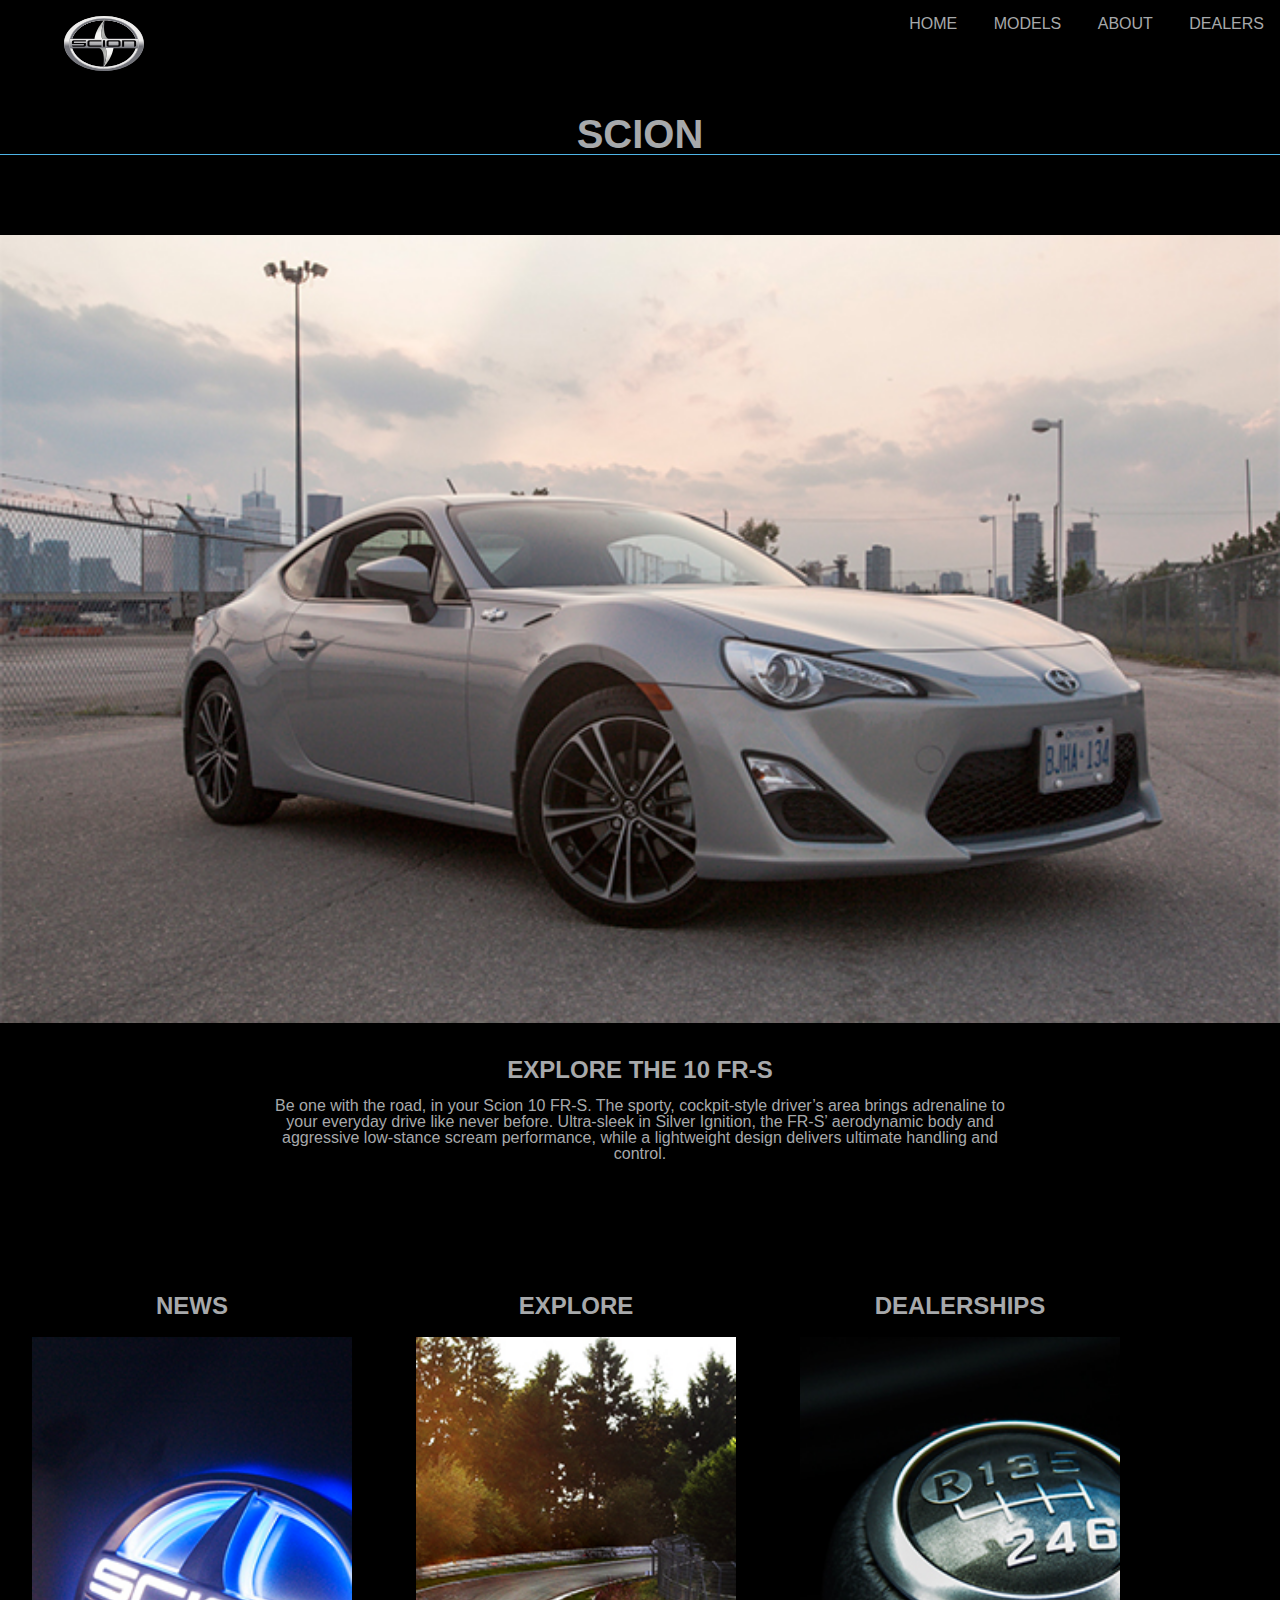
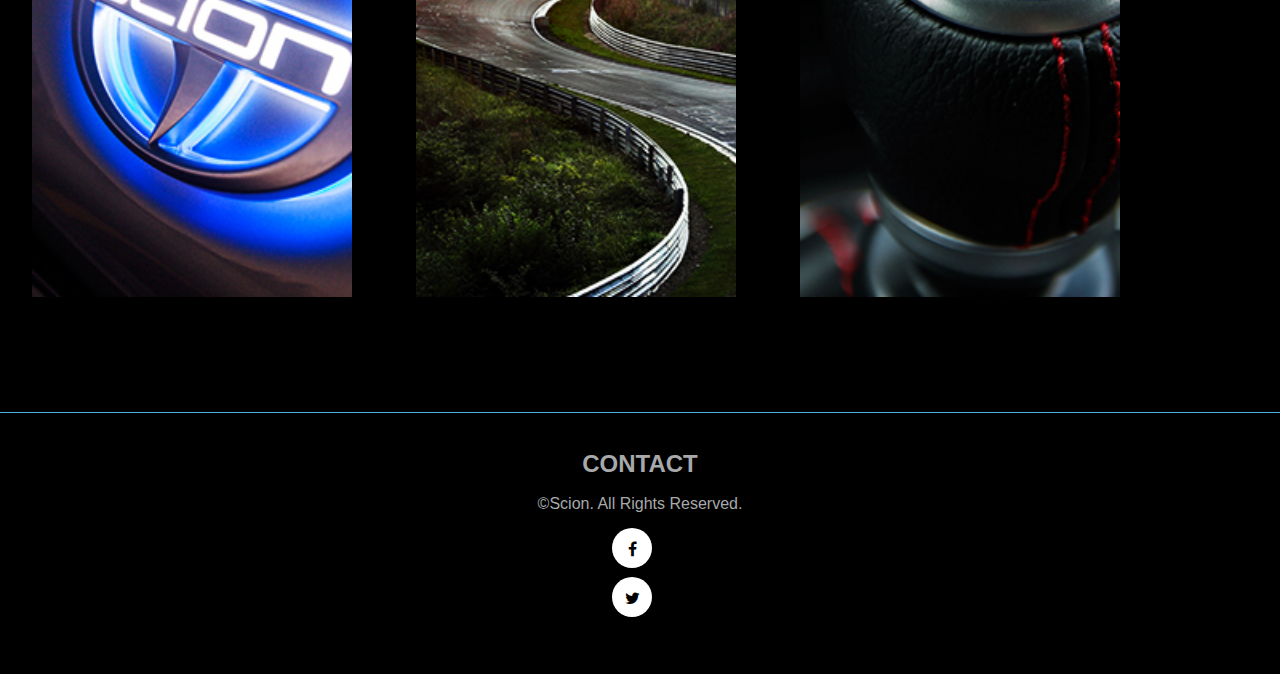
<file: project-1/index.html>
<!doctype html>
<html>
<head>
<meta charset="UTF-8">
<title>Scion Canada</title>
<link href="http://netdna.bootstrapcdn.com/font-awesome/4.0.3/css/font-awesome.css" rel="stylesheet">
<link href="css/reset.css" rel="stylesheet">
<link href="css/general.css" rel="stylesheet">
	<meta name="handheldfriendly" content="true">
	<meta name="mobileoptimized" content="240">
	<meta name="viewport" content="width=device-width,initial-scale=1">
	<link rel="shortcut icon" href="favicon.ico"/>
</head>

<body>

	<header>


		<a href="index.html"></a><img src="images/logo.svg" alt="logo" class="logo">


		<a href="#nav" class="nav-btn hide-text">Navigation</a>
		
		<nav class="nav nav-top" data-state="collapsed">

			
			<ul>
				<li><a href="index.html"> Home</a></li>
				<li><a href="models.html">Models</a></li>
				<li><a href="about.html">About</a></li>
				<li><a href="dealers.html"> Dealers</a></li>
			</ul>

		</nav>

	</header>	

	<main>			

		<h1>Scion</h1>
		
		<section class="frs">

			<img src="images/frs.jpg" alt="billboard">	

			<h2>Explore the 10 FR-S</h2>
			
			<p>Be one with the road, in your Scion 10 FR-S. The sporty, cockpit-style driver’s area brings adrenaline to your everyday drive like never before. Ultra-sleek in Silver Ignition, the FR-S’ aerodynamic body and aggressive low-stance scream performance, while a lightweight design delivers ultimate handling and control.</p>	

		</section>

		<section class="home">

			<ul class="buckets">
				<li>
					<h2>News</h2>
					<img src="images/badge.jpg" alt="badge">
				</li>
					
				<li>
					<h2>Explore</h2>
					<img src="images/ring.jpg" alt="race-track">
				</li>
				
				<li>
					<h2>Dealerships</h2>
					<img src="images/gear.jpg" alt="dealerships">
				</li>
				
			</ul>	
			
		</section>

	</main>	
		
	<footer>

		<section>

			<nav id="nav" class="nav nav-bottom">
				<ul>
					<li><a href="index.html"> Home</a></li>
					<li><a href="models.html">Models</a></li>
					<li><a href="about.html">About</a></li>
					<li><a href="dealers.html"> Dealers</a></li>
				</ul>
			</nav>

			<h2 class="contact">Contact</h2>
			<p>©Scion. All Rights Reserved.</p>
			<ul class="social">
				<li>
					<a class="ease-all" href="https://www.facebook.com/scion" target="_blank">
						<i class="fa fa-facebook"></i>
						<span class="hide-text">Facebook</span>
					</a>
				</li>

				<li>
					<a class="ease-all" href="https://twitter.com/scion" target="_blank">
						<i class="fa fa-twitter"></i>
						<span class="hide-text">Twitter</span>
					</a>
				</li>

			</ul>	
			
		</section>	

	</footer>	

	<script src="js/nav.js"></script>
</body>
</html>
</file>
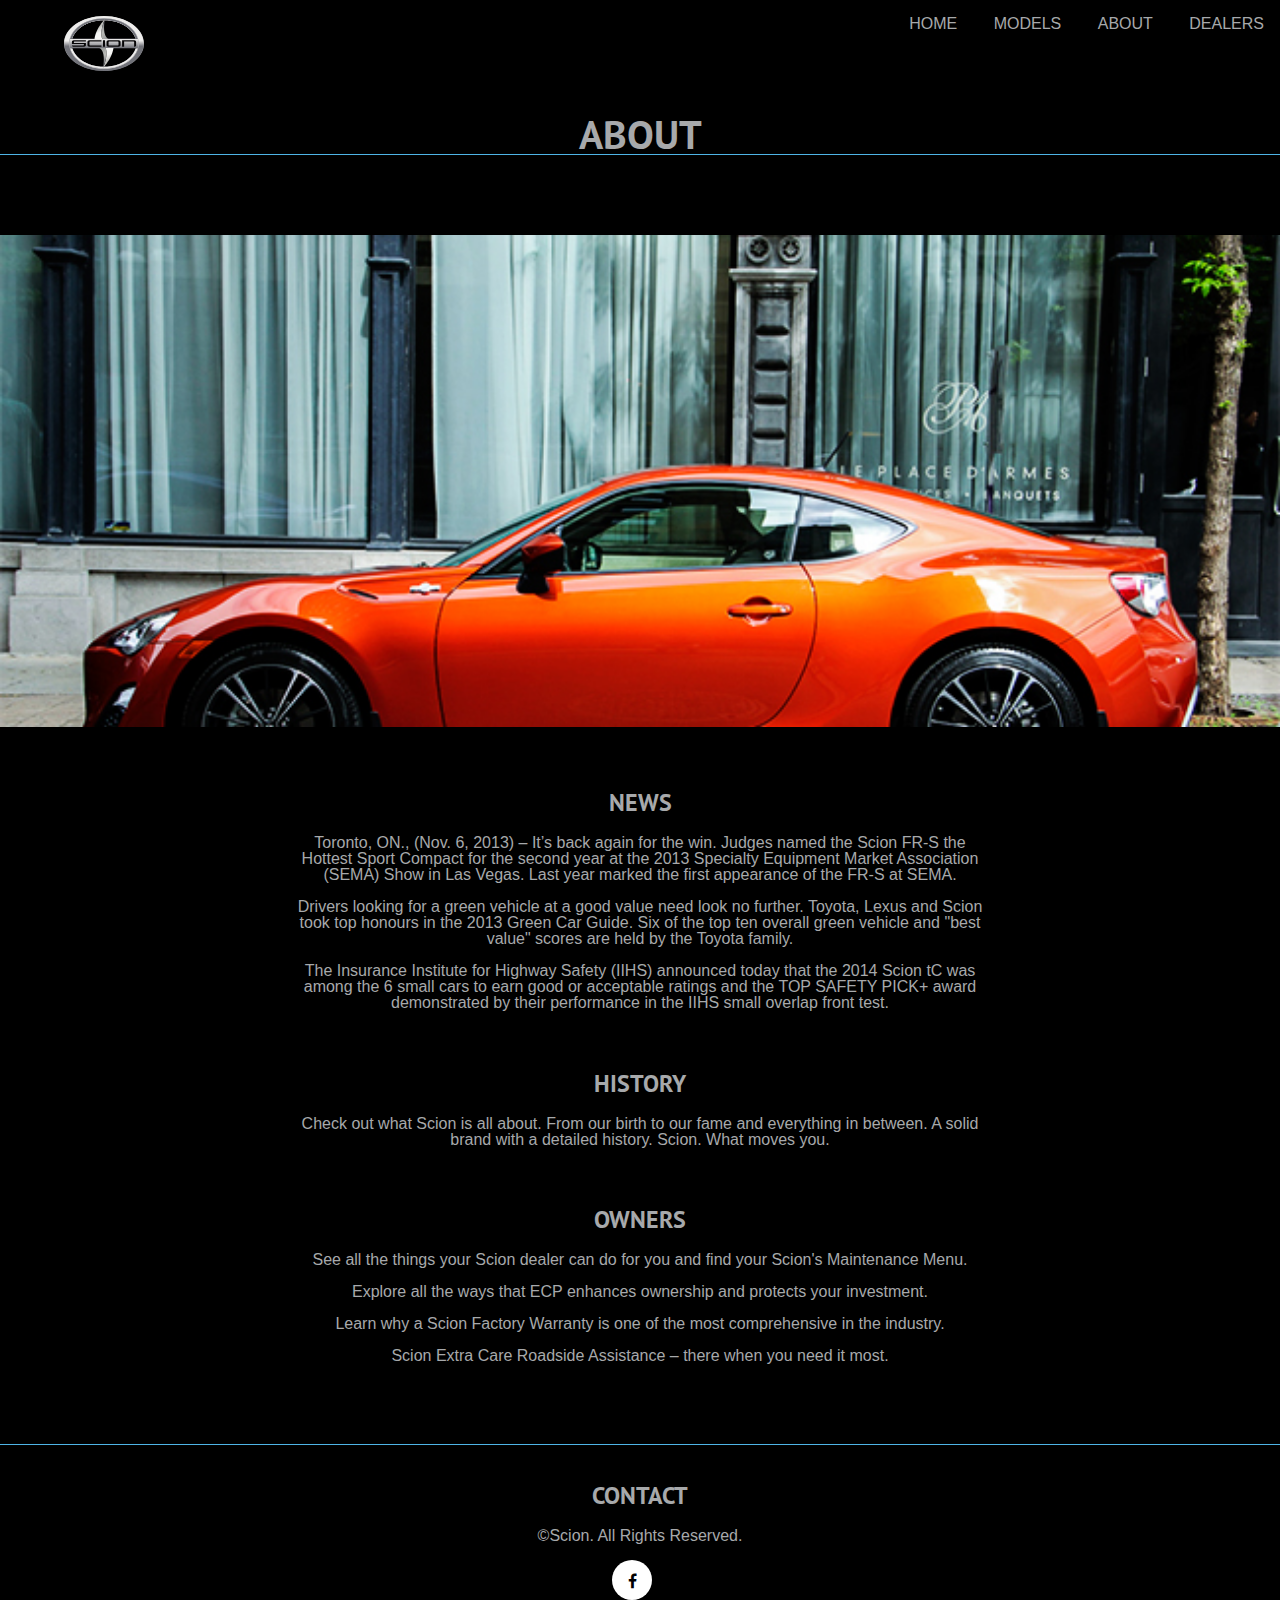
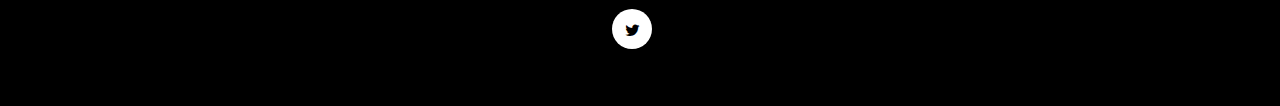
<file: project-1/about.html>
<!doctype html>
<html>
<head>
<meta charset="UTF-8">
<title>Scion Canada</title>
<link href='http://fonts.googleapis.com/css?family=PT+Sans:400,700' rel='stylesheet' type='text/css'>
<link href="http://netdna.bootstrapcdn.com/font-awesome/4.0.3/css/font-awesome.css" rel="stylesheet">
<link href="css/reset.css" rel="stylesheet">
<link href="css/general.css" rel="stylesheet">
	<meta name="handheldfriendly" content="true">
	<meta name="mobileoptimized" content="240">
	<meta name="viewport" content="width=device-width,initial-scale=1">
	<link rel="shortcut icon" href="favicon.ico"/>
</head>

<body>

	<header>

		<a href="index.html"></a><img src="images/logo.svg" alt="logo" class="logo">


		<a href="#nav" class="nav-btn hide-text">Navigation</a>
		
		<nav class="nav nav-top" data-state="collapsed">

			
			<ul>
				<li><a href="index.html"> Home</a></li>
				<li><a href="models.html">Models</a></li>
				<li><a href="about.html">About</a></li>
				<li><a href="dealers.html"> Dealers</a></li>
			</ul>

		</nav>

	</header>	
	
	<main>	

	<h1>About</h1>	

	<section>
	
		<img src="images/orange.jpg" alt="about-image">	

	</section>	

	<section class="news">
	
		<h2>News</h2>

			<p>Toronto, ON., (Nov. 6, 2013) – It’s back again for the win. Judges named the Scion FR-S the Hottest Sport Compact for the second year at the 2013 Specialty Equipment Market Association (SEMA) Show in Las Vegas. Last year marked the first appearance of the FR-S at SEMA.</p>

			<p>Drivers looking for a green vehicle at a good value need look no further. Toyota, Lexus and Scion took top honours in the 2013 Green Car Guide. Six of the top ten overall green vehicle and "best value" scores are held by the Toyota family.</p>

			<p>The Insurance Institute for Highway Safety (IIHS) announced today that the 2014 Scion tC was among the 6 small cars to earn good or acceptable ratings and the TOP SAFETY PICK+ award demonstrated by their performance in the IIHS small overlap front test.</p>
	
	

			<h2>History</h2>

			<p>Check out what Scion is all about. From our birth to our fame and everything in between. A solid brand with a detailed history. Scion. What moves you. </p>



			<h2>Owners</h2>

			<p>See all the things your Scion dealer can do for you and find your Scion's Maintenance Menu.</p>

			<p>Explore all the ways that ECP enhances ownership and protects your investment.</p>

			<p>Learn why a Scion Factory Warranty is one of the most comprehensive in the industry.</p>

			<p>Scion Extra Care Roadside Assistance – there when you need it most.</p>

	</section>

	</main>

	<footer>

		<section>

			<nav id="nav" class="nav nav-bottom">
				<ul>
					<li><a href="index.html"> Home</a></li>
					<li><a href="models.html">Models</a></li>
					<li><a href="about.html">About</a></li>
					<li><a href="dealers.html"> Dealers</a></li>
				</ul>
			</nav>

			<h2 class="contact">Contact</h2>

			<p>©Scion. All Rights Reserved.</p>
			<ul class="social">
				<li>
					<a class="ease-all" href="https://www.facebook.com/scion" target="_blank">
						<i class="fa fa-facebook"></i>
						<span class="hide-text">Facebook</span>
					</a>
				</li>

				<li>
					<a class="ease-all" href="https://twitter.com/scion" target="_blank">
						<i class="fa fa-twitter"></i>
						<span class="hide-text">Twitter</span>
					</a>
				</li>

			</ul>	
			
		</section>	

	</footer>	

	<script src="js/nav.js"></script>
</body>
</html>
</file>
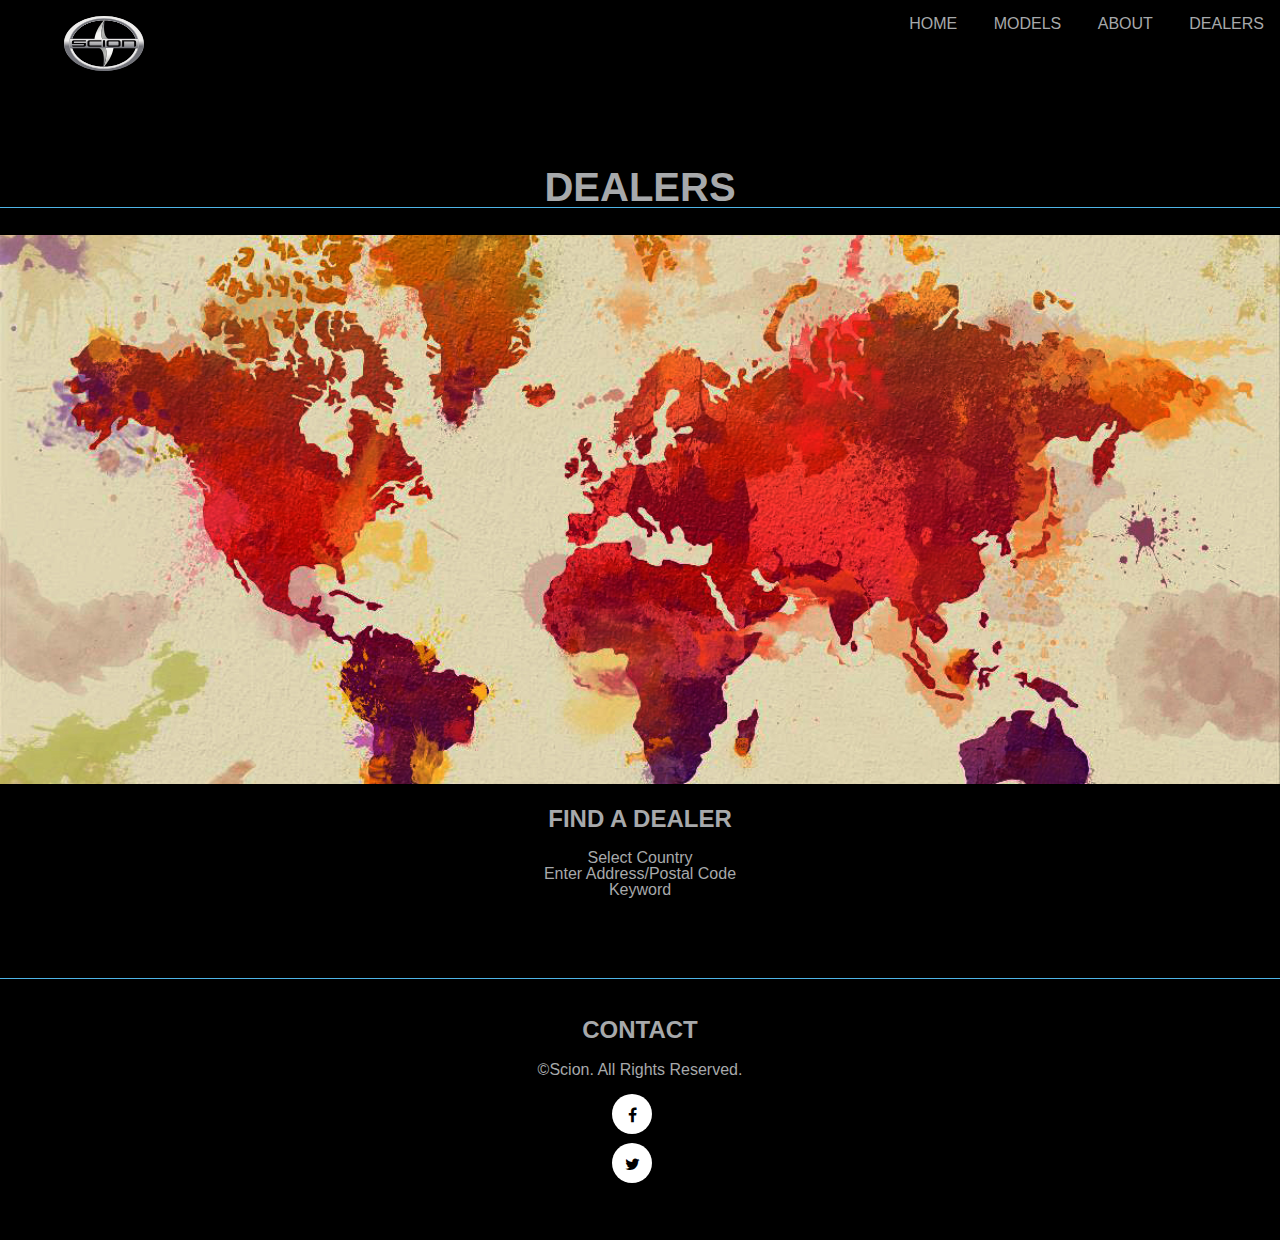
<file: project-1/dealers.html>
<!doctype html>
<html>
<head>
<meta charset="UTF-8">
<title>Scion Canada</title>
<link href="http://netdna.bootstrapcdn.com/font-awesome/4.0.3/css/font-awesome.css" rel="stylesheet">
<link href="css/reset.css" rel="stylesheet">
<link href="css/general.css" rel="stylesheet">
	<meta name="handheldfriendly" content="true">
	<meta name="mobileoptimized" content="240">
	<meta name="viewport" content="width=device-width,initial-scale=1">
	<link rel="shortcut icon" href="favicon.ico"/>
</head>

<body>

	<header>

		<a href="index.html"></a><img src="images/logo.svg" alt="logo" class="logo">


		<a href="#nav" class="nav-btn hide-text">Navigation</a>
		
		<nav class="nav nav-top" data-state="collapsed">

			
			<ul>
				<li><a href="index.html"> Home</a></li>
				<li><a href="models.html">Models</a></li>
				<li><a href="about.html">About</a></li>
				<li><a href="dealers.html"> Dealers</a></li>
			</ul>

		</nav>

	</header>	
	
	<main>

	<section>

		<h1>Dealers</h1>

		<img src="images/map.jpg" alt="map">

		<div class="dealer">

			<h2>Find a Dealer</h2>

			<ul>
				<li>Select Country<li>
				<li>Enter Address/Postal Code</li>
				<li>Keyword</li>
			</ul>	

		</div>

	</section>	
		
	</main>	
		
	<footer>

		<section>

			<nav id="nav" class="nav nav-bottom">
				<ul>
					<li><a href="index.html"> Home</a></li>
					<li><a href="models.html">Models</a></li>
					<li><a href="about.html">About</a></li>
					<li><a href="dealers.html"> Dealers</a></li>
				</ul>
			</nav>

			<h2 class="contact">Contact</h2>

			<p>©Scion. All Rights Reserved.</p>
			<ul class="social">
				<li>
					<a class="ease-all" href="https://www.facebook.com/scion" target="_blank">
						<i class="fa fa-facebook"></i>
						<span class="hide-text">Facebook</span>
					</a>
				</li>

				<li>
					<a class="ease-all" href="https://twitter.com/scion" target="_blank">
						<i class="fa fa-twitter"></i>
						<span class="hide-text">Twitter</span>
					</a>
				</li>

			</ul>	
			
		</section>	

	</footer>	

	<script src="js/nav.js"></script>
</body>
</html>
</file>
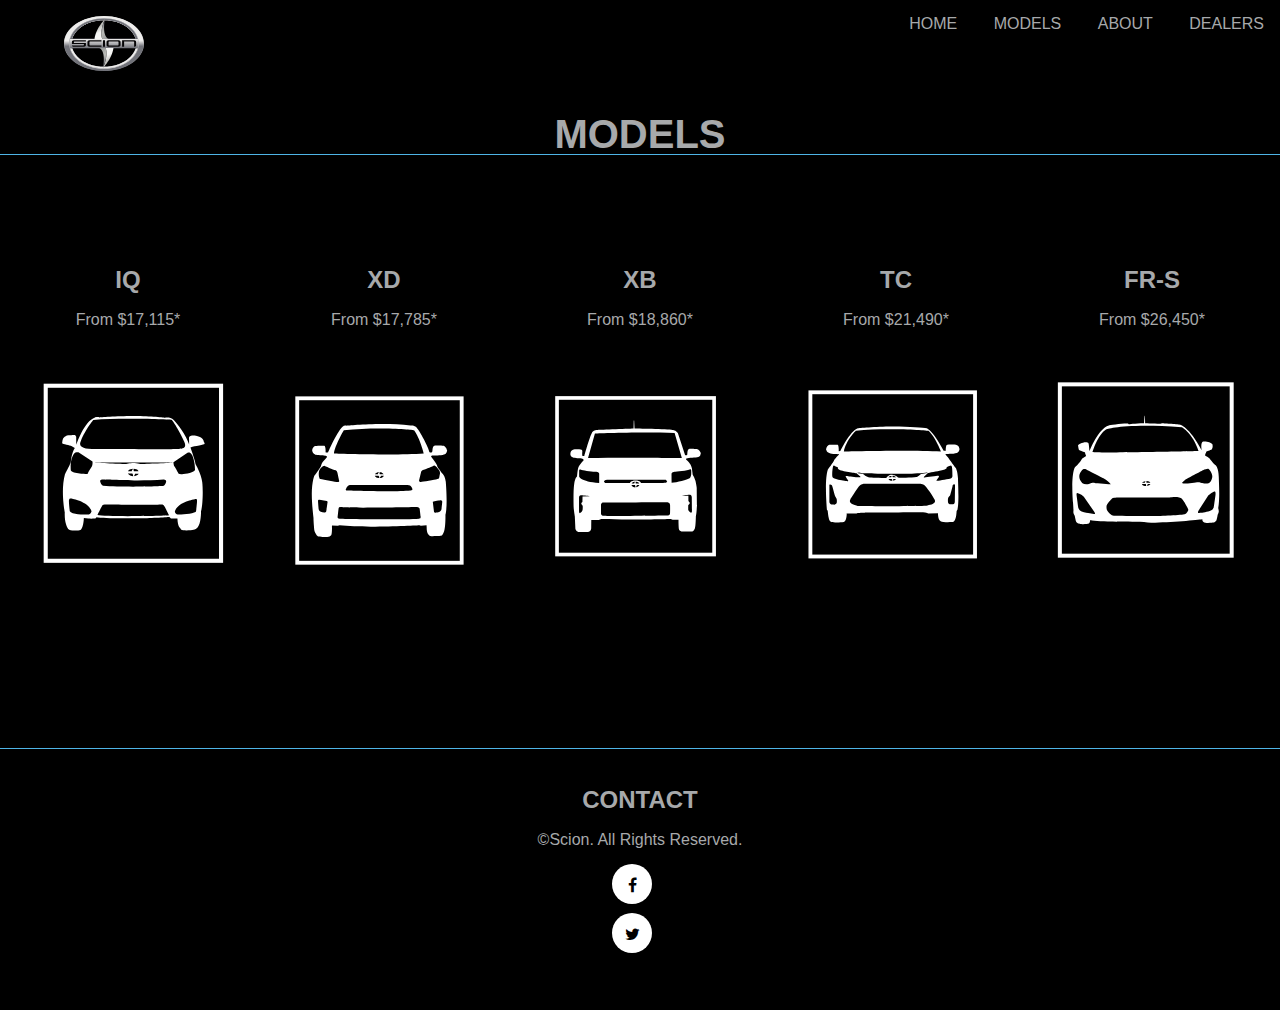
<file: project-1/models.html>
<!doctype html>
<html>
<head>
<meta charset="UTF-8">
<title>Scion Canada</title>
<link href="http://netdna.bootstrapcdn.com/font-awesome/4.0.3/css/font-awesome.css" rel="stylesheet">
<link href="css/reset.css" rel="stylesheet">
<link href="css/general.css" rel="stylesheet">
	<meta name="handheldfriendly" content="true">
	<meta name="mobileoptimized" content="240">
	<meta name="viewport" content="width=device-width,initial-scale=1">
	<link rel="shortcut icon" href="favicon.ico"/>
</head>

<body>

	<header>

		<a href="index.html"></a><img src="images/logo.svg" alt="logo" class="logo">


		<a href="#nav" class="nav-btn hide-text">Navigation</a>
		
		<nav class="nav nav-top" data-state="collapsed">

			
			<ul>
				<li><a href="index.html"> Home</a></li>
				<li><a href="models.html">Models</a></li>
				<li><a href="about.html">About</a></li>
				<li><a href="dealers.html"> Dealers</a></li>
			</ul>

		</nav>

	</header>	
	
	<main>

	<h1>Models</h1>	

	<section class="lal">

		<ul class="models">
			<li>	
				<h2>iQ</h2>
				
				<p>From $17,115*</p>

				<img src="images/iq.svg" alt="iQ">
			</li>	
		
	
			<li>
				<h2>xD</h2>
				
				<p>From $17,785*</p>

				<img src="images/xd.svg" alt="xD">
			</li>	
	
		
			<li>
				<h2>xB</h2>

				<p>From $18,860*</p>

				<img src="images/xb.svg" alt="xB">
			</li>	
	
	
			<li>	
				<h2>tC</h2>

				<p>From $21,490*</p>

				<img src="images/tc.svg" alt="tC">
			</li>	
		
		
			<li>
				<h2>FR-S</h2>

				<p>From $26,450*</p>

				<img src="images/frs.svg" alt="FR-S">
			</li>

		</ul>		


	</section>

	</main>	
		
		
	<footer>

		<section>

			<nav id="nav" class="nav nav-bottom">
				<ul>
					<li><a href="index.html"> Home</a></li>
					<li><a href="models.html">Models</a></li>
					<li><a href="about.html">About</a></li>
					<li><a href="dealers.html"> Dealers</a></li>
				</ul>
			</nav>

			<h2 class="contact">Contact</h2>

			<p>©Scion. All Rights Reserved.</p>
			<ul class="social">
				<li>
					<a class="ease-all" href="https://www.facebook.com/scion" target="_blank">
						<i class="fa fa-facebook"></i>
						<span class="hide-text">Facebook</span>
					</a>
				</li>

				<li>
					<a class="ease-all" href="https://twitter.com/scion" target="_blank">
						<i class="fa fa-twitter"></i>
						<span class="hide-text">Twitter</span>
					</a>
				</li>

			</ul>	
			
		</section>	

	</footer>	

	<script src="js/nav.js"></script>
</body>
</html>
</file>
<file: project-1/css/general.css>
@charset "UTF-8";
/* CSS Document */
@-moz-viewport { width: device-width; scale: 1;}
@-ms-viewport { width: device-width; scale: 1;}
@-webkit-viewport { width: device-width; scale: 1;}
@-o-viewport { width: device-width; scale: 1;}
@viewport { width: device-width; scale: 1;}


html {
	-moz-text-size-adjust: 100%;	
	-ms-text-size-adjust: 100%;	
	-webkit-text-size-adjust: 100%;	
	-o-text-size-adjust: 100%;	
	text-size-adjust: 100%;	
}

html, body{
	font-family: 'PT Sans Narrow', sans-serif;
	font-weight:400;
	color: #a7a9ab;
	font-size: 12pt;
	margin: 0;
	padding: 0;
	width: 100%;
	background-color: #000;
}

section {
	margin: 5rem 0 3rem;
}

 
.ease-all {
	-webkit-transition: all 350ms ease-in-out;
	-moz-transition: all 350ms ease-in-out;
	-ms-transition: all 350ms ease-in-out;
	-o-transition: all 350ms ease-in-out;
	transition: all 350ms ease-in-out;
	

}
 
.copyright{
	width: 90%;
	margin: 1rem auto;
}

h2 {
	font-family: 'PT Sans', sans-serif;
	font-weight:700;
	text-transform: uppercase;
	color: #a7a9ab;
}


.main {
	width: 90%;
	padding: 3%;
}

img{
	width: 100%;
}

/* --------------------------------- Navigation Styles */
.nav-btn,
.nav-btn:link,
.nav-btn:visited{
	display: block;
	height: 40px;
	width: 40px;
	position: absolute;
	top: 10px;	
	right: 5%;
	
	background: #fff url('../images/nav-icon.svg') no-repeat center center;
	
}

.nav-btn:hover,
.nav-btn:focus,
.nav-btn:active{
	background-color: #ccc;
}

.nav-btn[data-state="active"] {
	background: #ccc url('../images/nav-close.svg') no-repeat center center;
}

.nav a, 
.nav a:link,
.nav a:visited{
	display: block;
	padding: 1rem;
	text-align: center;
	color: #fff;
	text-transform: uppercase;
	text-decoration: none;
	background-color: #000;
	border-top: 5px solid #fff;
}

.logo{
	max-width: 80px;
	margin: 1rem auto;
}
	 

.nav-btn,
.nav-btn:link,
.nav-btn:visited{
	display: block;
	height: 40px;
	width: 40px;
	position: absolute;
	top: 10px;	
	right: 5%;
	
	background: #fff url('../images/nav-icon.svg') no-repeat center center;
}

.nav-btn:hover,
.nav-btn:focus,
.nav-btn:active {
	background-color: #ccc;
}

.nav a, 
.nav a:link,
.nav a:visited{
	display: block;
	padding: 1rem;
	text-align:center;
	color: #a7a9ab;;
	text-transform: uppercase;
	border-top: 1px solid #CCC;
}

.nav a:hover,
.nav a:focus,
.nav a:active {
	background-color: #333;
}

	/* ------------------------------------ Toggle Nav*/


.nav-top{
	display: none;
}

.nav-top[data-state="expanded"]{
	display: block;
}
	
	@media only screen and (min-width: 25em) {
	.nav-bottom	{
		display: none;
	}

	.copyright{
		display: none;
	}

	.nav{
		overflow: auto;	
	}
	
	.nav li{
		float: right;
	}
	
	.nav-btn,
	.nav-btn:link,
	.nav-btn:visited{
		display: none;
	}
	
	.nav-top{
		display: block;
	}	
}

@media only screen and (min-width: 35em) {

	.nav{
		text-align: right;
	}
	
	.nav li{
		display: inline-block;
		float: none;
		margin: 0;
		width: auto;	
	}
	
	.nav a, 
	.nav a:link,
	.nav a:visited{
		border-top: 0;
	}
	
	
	.logo {
		float: left;
		width: auto;
		margin-left: 5%;
	}

	header {
		overflow :auto;
	}
}

   /* ------------------------------------- Home */

h1 {
	font-family: 'PT Sans', sans-serif;
	font-weight:700;
	text-align: center;
	font-size: 30pt;
	text-transform: uppercase;
	border-bottom: 1px solid #4eb4e6;
}

.frs h2, p {
	text-align: center;
	margin: 1rem;
}

.frs h2{
	margin-top: 2rem;
}

.buckets{
	overflow: auto;
}

.buckets li{
	width: 60%;
	margin-left: auto;
	margin-right: auto;
	display: block;
	margin-top: 5%;
	margin-bottom:5%;
	text-align: center;
}

@media only screen and (min-width: 35em){
	.buckets li{
		width: 25%;
		margin: 2.5%;
		float: left;
	}

	.frs p {
		padding-right: 5%;
		padding-left: 5%;
	}
}

@media only screen and (min-width: 55em){

	.frs p {
		padding-right:20%;
		padding-left: 20%;
	}
}

	/* ------------------------------ Models */

.lal h2 {
	text-align: center;
}	

.models{
	overflow: auto;
}

.models li{
	width: 80%;
	margin-top: 1%;
	margin-bottom: 2.5%;
	float: none;
	margin-left: auto;
	margin-right: auto;
}

@media only screen and (min-width: 35em){
	.models li{
		float: left;
		width: 33.33%;
	}
}

@media only screen and (min-width: 55em){
	.models li{
		float: left;
		width: 20%;
	}
} 

/* ------------------------------ About */

.news {
	text-align:center;
	margin: 2.5%;
}

.news h2 {
	margin-top: 5%;
}

@media only screen and (min-width: 35em){

	.news p {
		padding-right: 5%;
		padding-left: 5%;
	}
}

@media only screen and (min-width: 55em){

	.news p {
		padding-right:20%;
		padding-left: 20%;
	}
}

/* ------------------------------ Dealers */

.dealer {
	text-align: center;
}

/* --------------------------- Social Icons */

.social li {
	text-align: center;
}

.contact {
	padding-top: 3%;
	border-top: solid 1px #4eb4e6;
	text-align: center;
}

.footer {
	background-color: #FFF;
}

.hide-text {
	text-indent: 100%;
	white-space: nowrap;
	overflow: hidden;
	display: block;
}

.social li a,
.social li a:link,
.socail li a:visited{
	display: inline-block;
	width: 40px;
	height: 40px;
	margin-right: 1rem;
	text-align: center;
	padding-top: 0.8125rem;
	color: #FFF;

	-webkit-border-radius:50%;
	-moz-border-radius:50%;
	-ms-border-radius: 50%;
	-o-border-radius: 50%;
	border-radius: 50%;

	color: #000;

	-webkit-box-shadow: inset 0px 0px 0px 40px #FFF;
	-moz-box-shadow: inset 0px 0px 0px 40px #FFF;
	-ms-box-shadow: inset 0px 0px 0px 40px #FFF;
	-o-box-shadow: inset 0px 0px 0px 40px #FFF;
	box-shadow: inset 0px 0px 0px 40px #FFF;
}

.social li a:hover,
.social li a:focus,
.social li a:active{
	-webkit-box-shadow: inset 0px 0px 0px 3px #FFF;
	-moz-box-shadow: inset 0px 0px 0px 3px #FFF;
	-ms-box-shadow: inset 0px 0px 0px 3px #FFF;
	-o-box-shadow: inset 0px 0px 0px 3px #FFF;
	box-shadow: inset 0px 0px 0px 3px #FFF;
	color: #FFF;
}
</file>
